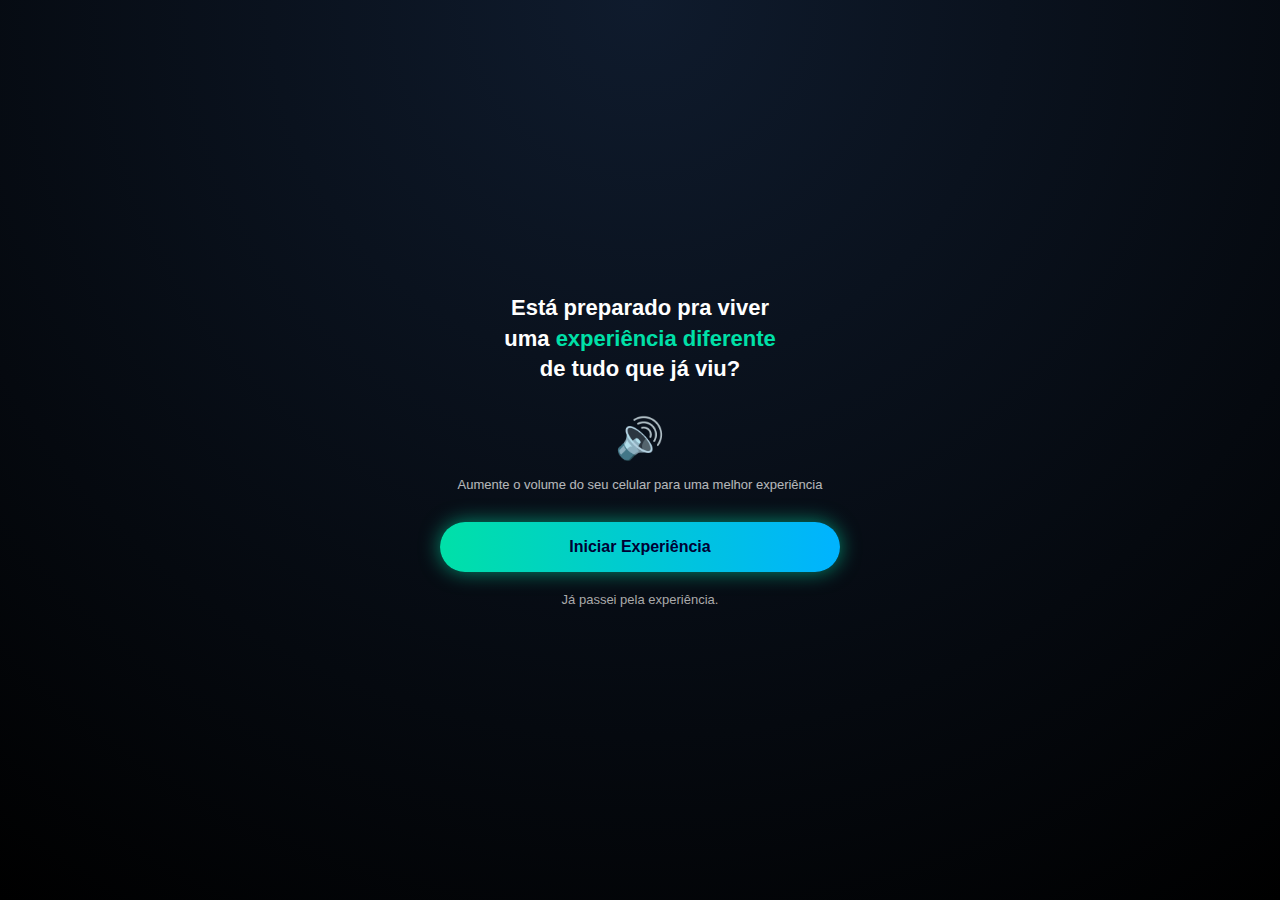
<file: index.html>
<!DOCTYPE html>
<html lang="pt-br">
<head>
  <meta charset="UTF-8">
  <title>Experiência</title>
  <meta name="viewport" content="width=device-width, initial-scale=1.0">
  <link rel="stylesheet" href="style.css">
</head>
<body>

<div class="container">
  <h1>
    Está preparado pra viver<br>
    uma <span>experiência diferente</span><br>
    de tudo que já viu?
  </h1>

  <div class="som">🔊</div>

  <p class="aviso">
    Aumente o volume do seu celular para uma melhor experiência
  </p>

  <button onclick="irParaChamada()">Iniciar Experiência</button>

  <a class="link" href="#">Já passei pela experiência.</a>
</div>

<script src="script.js"></script>
</body>
</html>
</file>
<file: style.css>
* {
  margin: 0;
  padding: 0;
  box-sizing: border-box;
  font-family: Arial, Helvetica, sans-serif;
}

body {
  height: 100vh;
  background: radial-gradient(circle at top, #0f1b2d, #000);
  display: flex;
  align-items: center;
  justify-content: center;
  color: white;
}

.container {
  text-align: center;
  width: 90%;
  max-width: 400px;
}

h1 {
  font-size: 22px;
  line-height: 1.4;
  margin-bottom: 30px;
}

h1 span {
  color: #00e0a8;
}

.som {
  font-size: 40px;
  margin-bottom: 15px;
  color: #00e0a8;
}

.aviso {
  font-size: 13px;
  opacity: 0.7;
  margin-bottom: 30px;
}

button {
  width: 100%;
  padding: 16px;
  border: none;
  border-radius: 30px;
  background: linear-gradient(90deg, #00e0a8, #00b3ff);
  color: #003;
  font-size: 16px;
  font-weight: bold;
  cursor: pointer;
  box-shadow: 0 0 20px rgba(0,224,168,0.6);
  transition: 0.3s;
}

button:hover {
  transform: scale(1.05);
}

.link {
  display: block;
  margin-top: 20px;
  font-size: 13px;
  color: #aaa;
  text-decoration: none;
}
</file>
